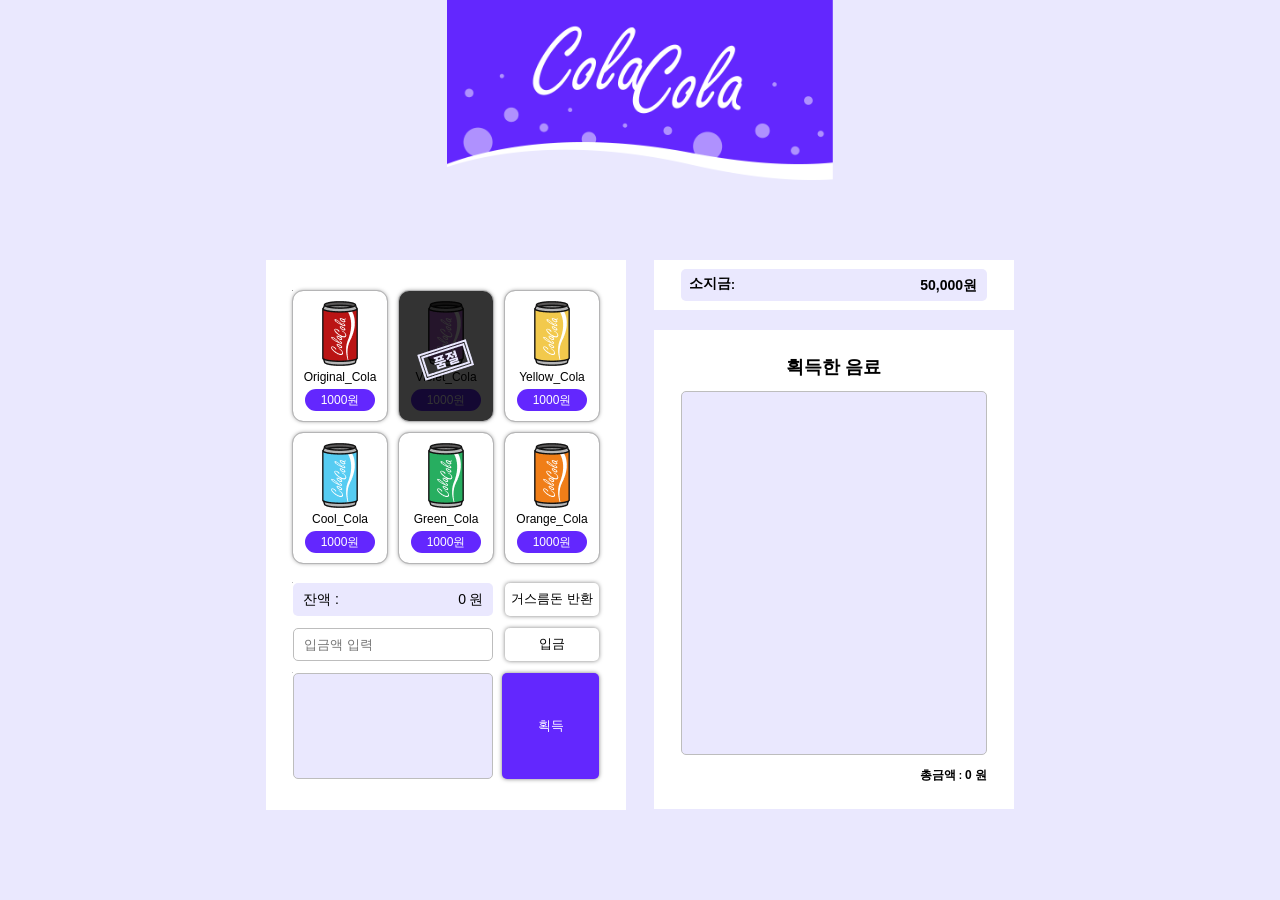
<file: index.html>
<!DOCTYPE html>
<html lang="ko-KR">

<head>
    <meta charset="UTF-8">
    <meta http-equiv="X-UA-Compatible" content="IE=edge">
    <meta name="viewport" content="width=device-width, initial-scale=1.0">
    <title>vending machine</title>
    <link rel="stylesheet" href="CSS/common.css">
    <link rel="stylesheet" href="CSS/left-side.css">
    <link rel="stylesheet" href="CSS/right-side.css">
</head>

<body>
    <!-- top-header -->
    <header class="main-header">
        <img src="images/Logo.png" alt="Vending Machine logo">
    </header><!-- top-header -->

    <!-- vending-main -->
    <main>
        <!-- input-section -->
        <section class="input-section">
            <h2 class="hidden">사용자 입력</h2>
            <!-- menu-wrapper -->
            <section class="menu-wrapper">
                <h3 class="hidden">상품 메뉴</h3>
                <!-- items-list -->
                <ul class="items-list">
                    <!-- <li>
                        <button type="button" value="Original_Cola" class="soldout">
                            <img src="images/original.png" alt="Original Cola image" class="item-img">
                            <strong class="item-name">Original_Cola</strong>
                            <span class="item-price">1000</span>
                        </button>
                    </li> -->
                </ul><!-- // items-list -->
            </section><!-- // menu-wrapper -->

            <!-- form -->
            <form action="">
                <!-- slot-wrapper -->
                <section class="slot-wrapper">
                    <h3 class="hidden">입금, 거스름돈 반환</h3>

                    <!-- slot-change -->
                    <section class="slot-change">
                        <span id="change_display"></span>
                        <button type="button" id="change_button">거스름돈 반환</button>
                    </section>

                    <!-- slot-insert -->
                    <section class="slot-insert">
                        <input type="number" placeholder="입금액 입력" step="1000" min="0" id="insert_input">
                        <button type="button" id="insert_button">입금</button>
                    </section>
                </section><!-- // slot-wrapper -->

                <!-- select-wrapper -->
                <section class="select-wrapper">
                    <h3 class="hidden">선택한 음료 목록</h3>
                    <!-- select-list -->
                    <ul class="select-list list-style">

                        <!-- <li>
                            <button type="button" value="Original_Cola">
                                <img src="images/green.png" alt="Original Cola Image" class="select-img">
                                <strong class="item-name">Original_Cola</strong>
                                <span class="item-count">0</span>
                            </button>
                        </li> -->

                    </ul><!-- // select-list -->
                    <button type="button" class="get-button" id="get_button">획득</button>
                </section><!-- // select-wrapper -->
            </form><!-- // form -->
        </section><!-- // input-section -->

        <!-- wallet-wrapper -->
        <article class="wallet">
            <h3>소지금</h3>
            <span id="my_wallet"></span>
        </article><!-- // wallet-wrapper -->

        <!-- output-section -->
        <section class="output-section">
            <h2>획득한 음료</h2>
            <!-- dispenser-list -->
            <ul class="dispenser-list list-style">

                <!-- <li>
                    <button type="button" value="Original_Cola">
                        <img src="images/green.png" alt="Original Cola Image" class="select-img">
                        <strong class="item-name">Original_Cola</strong>
                        <span class="item-count">0</span>
                    </button>
                </li> -->

            </ul><!-- // dispenser-list -->

            <!-- total-price-wrapper -->
            <p class="total-price">
                <strong>총금액</strong>
                <span id="total_payment"></span>
            </p>
        </section><!-- // output-section -->
    </main><!-- // vending-main -->
</body>
<script src="JS/vending_ref3.js"></script>

</html>
</file>
<file: CSS/common.css>
/* ===== root */
:root {
    font-family: 'Noto Sans KR', sans-serif;
    font-size: 12px;

    background-color: #EAE8FE;

    --ft-size-info: 14px;
    --ft-size-button: 13px;
    --ft-size-name: 9px;

    --color-main: #6327FE;
    --color-display: #EAE8FE;
    --color-lgray: #BDBDBD;

    --gap-cont: 20px;
    --gap-item: 12px;
    --gap-list: 9px;

    --shadow-button: 0 0 4px rgba(0, 0, 0, .5);
}

* {
    padding: 0;
    margin: 0;

    box-sizing: border-box;
}

/* ===== reset */
li {
    list-style: none;
}

button,
input {
    all: unset;
    box-sizing: inherit;
}

button:not(:disabled) {
    cursor: pointer;
}

img {
    vertical-align: bottom;
}

strong {
    all: unset;
}

::-webkit-scrollbar {
    width: 8px;
}

::-webkit-scrollbar-thumb {
    background-color: white;
    background-clip: padding-box;

    border-top: 10px solid transparent;
    border-right: 4px solid transparent;
    border-bottom: 10px solid transparent;
}

.hidden {
    position: absolute;
    width: 1px;
    height: 1px;
    margin: -1px;
    font-size: 1px;
    overflow: hidden;
}

/* ===== header */
.main-header {
    text-align: center;
    margin-bottom: 80px;
}

.main-header>img {
    max-width: 386px;
}

/* ===== main > section, article */
main {
    max-width: 748px;
    margin: 0 auto;

    overflow: hidden;
}

main>section,
main>article {
    max-width: 360px;
    margin: 0 auto;
    background-color: white;
}

.input-section {
    float: left;
}

.wallet {
    float: right;
}

.output-section {
    float: right;
}

/* select, dispenser list */
.list-style {
    padding: 12px;
    overflow-x: hidden;
    overflow-y: scroll;
}

.list-style>li>button {
    display: flex;
    justify-content: space-between;
    align-items: center;
    height: 46px;
    margin-bottom: 6px;
    padding: 0 10px;

    background-color: white;
}

.list-style>li>button>img {
    width: 18px;
    height: 33px;

    object-fit: cover;
}

.list-style>li>button>span {
    display: block;
    width: 30px;
    height: 30px;

    border-radius: 5px;
    border: 1px solid var(--color-lgray);

    font-size: var(--ft-size-info);
    font-weight: 700;
    text-align: center;
    line-height: 30px;
}

/* ===== media */
@media screen and (max-width: 800px) {
    :root {
        background-color: white;
    }

    .main-header {
        margin-bottom: 40px;
    }

    .main-header>img {
        max-width: 50%;
    }

    main {
        max-width: 80%;
    }

    .input-section,
    .wallet,
    .output-section {
        width: 100%;
        float: none;
    }
}

@media screen and (max-width: 360px) {
    main {
        max-width: 100%;
    }
}
</file>
<file: CSS/left-side.css>
/* ===== input-section */
.input-section {
    padding: 31px 27px;
}

/* item-list */
.items-list {
    display: flex;
    flex-wrap: wrap;
    gap: 12px;

    margin-bottom: var(--gap-cont);
}

.items-list>li>button {
    display: flex;
    flex-direction: column;
    justify-content: space-evenly;
    align-items: center;
    width: 94px;
    height: 130px;
    padding: 5px 0;

    border-radius: 10px;
    outline: 1px solid #B5B5B6;

    text-align: center;
    box-shadow: var(--shadow-button);
}

.items-list>li>button:not(:disabled):active {
    outline: 3px solid var(--color-main);
}

.items-list>li>button>span {
    display: block;
    width: 70px;
    height: 22px;

    background-color: var(--color-main);
    border-radius: 50px;

    color: white;
    line-height: 22px;
}

/* soldout */
.soldout {
    position: relative;
}

.soldout::after {
    content: url(../images/sold_out.png);
    position: absolute;
    top: 0;
    left: 0;
    width: 94px;
    height: 130px;

    background-color: rgba(0, 0, 0, .8);
    border-radius: 10px;

    line-height: 180px;
}

/* ===== slot-wrapper */
.slot-wrapper>section {
    display: flex;
    justify-content: space-between;
    align-items: center;

    margin-bottom: var(--gap-item);
}

/* slot left side */
.slot-change>span,
.slot-insert>input {
    width: 200px;
    height: 33px;
    padding: 0 10px;

    border-radius: 5px;
}

/* slot right side */
.slot-wrapper>section button {
    width: 94px;
    height: 33px;

    border-radius: 5px;
    box-shadow: var(--shadow-button);

    font-size: var(--ft-size-button);
    font-weight: 500;
    text-align: center;
}

/* slot-change */
.slot-change>span {
    position: relative;

    background-color: var(--color-display);

    font-size: var(--ft-size-info);
    text-align: right;
    line-height: 33px;
}

.slot-change>span::before {
    content: "잔액 :";
    position: absolute;
    left: 10px;
}

.slot-change>span::after {
    content: "원";
    margin-left: 3px;
}

/* slot-insert */
.slot-insert>input {
    border: 1px solid var(--color-lgray);

    font-size: var(--ft-size-button);
}

.slot-insert>input:placeholder {
    color: var(--color-lgray);
    font-weight: 500;
}

/* ===== select wrapper */
.select-wrapper {
    display: flex;
    justify-content: space-between;
}

.select-list {
    width: 200px;
    height: 106px;

    background-color: var(--color-display);
    border-radius: 5px;
    border: 1px solid var(--color-lgray);
}

.select-list>li>button {
    width: 170px;
}

.select-list .item-name {
    margin-right: 10px;
}

.get-button {
    width: 97px;
    height: 106px;

    background-color: var(--color-main);
    border-radius: 5px;
    box-shadow: var(--shadow-button);

    font-size: var(--ft-size-button);
    font-weight: 500;
    color: white;
    text-align: center;
}
</file>
<file: CSS/right-side.css>
/* ==== wallet */
.wallet {
    position: relative;
    margin-bottom: var(--gap-cont);
    padding: 9px 27px;
}

.wallet>h3 {
    position: absolute;
    top: 15px;
    left: 35px;

    font-size: var(--ft-size-info);
}

.wallet>h3::after {
    content: " :";
    position: absolute;
    top: 3px;
    left: 42px;

    font-size: 12px;
}

.wallet>span {
    display: block;
    width: 306px;
    height: 32px;
    padding: 0 10px;

    background-color: var(--color-display);
    border-radius: 5px;

    font-size: var(--ft-size-info);
    font-weight: 700;
    text-align: right;
    line-height: 32px;
}

.wallet>span::after {
    content: "원";
}

/* ===== output-section */
.output-section {
    padding: 25px 27px;
}

.output-section>h2 {
    margin-bottom: var(--gap-item);
    text-align: center;
}

/* dispenser-list */
.dispenser-list {
    width: 306px;
    height: 364px;
    margin-bottom: var(--gap-item);

    background-color: var(--color-display);
    border-radius: 5px;
    border: 1px solid var(--color-lgray);
}

.dispenser-list>li>button {
    width: 276px;
}

.dispenser-list .item-name {
    margin-right: 120px;
}

/* total-price */
.total-price {
    text-align: right;
    font-weight: 700;
}

.total-price>strong::after {
    content: " : ";
    font-size: 10px;
}

.total-price>span::after {
    content: " 원";
}
</file>
